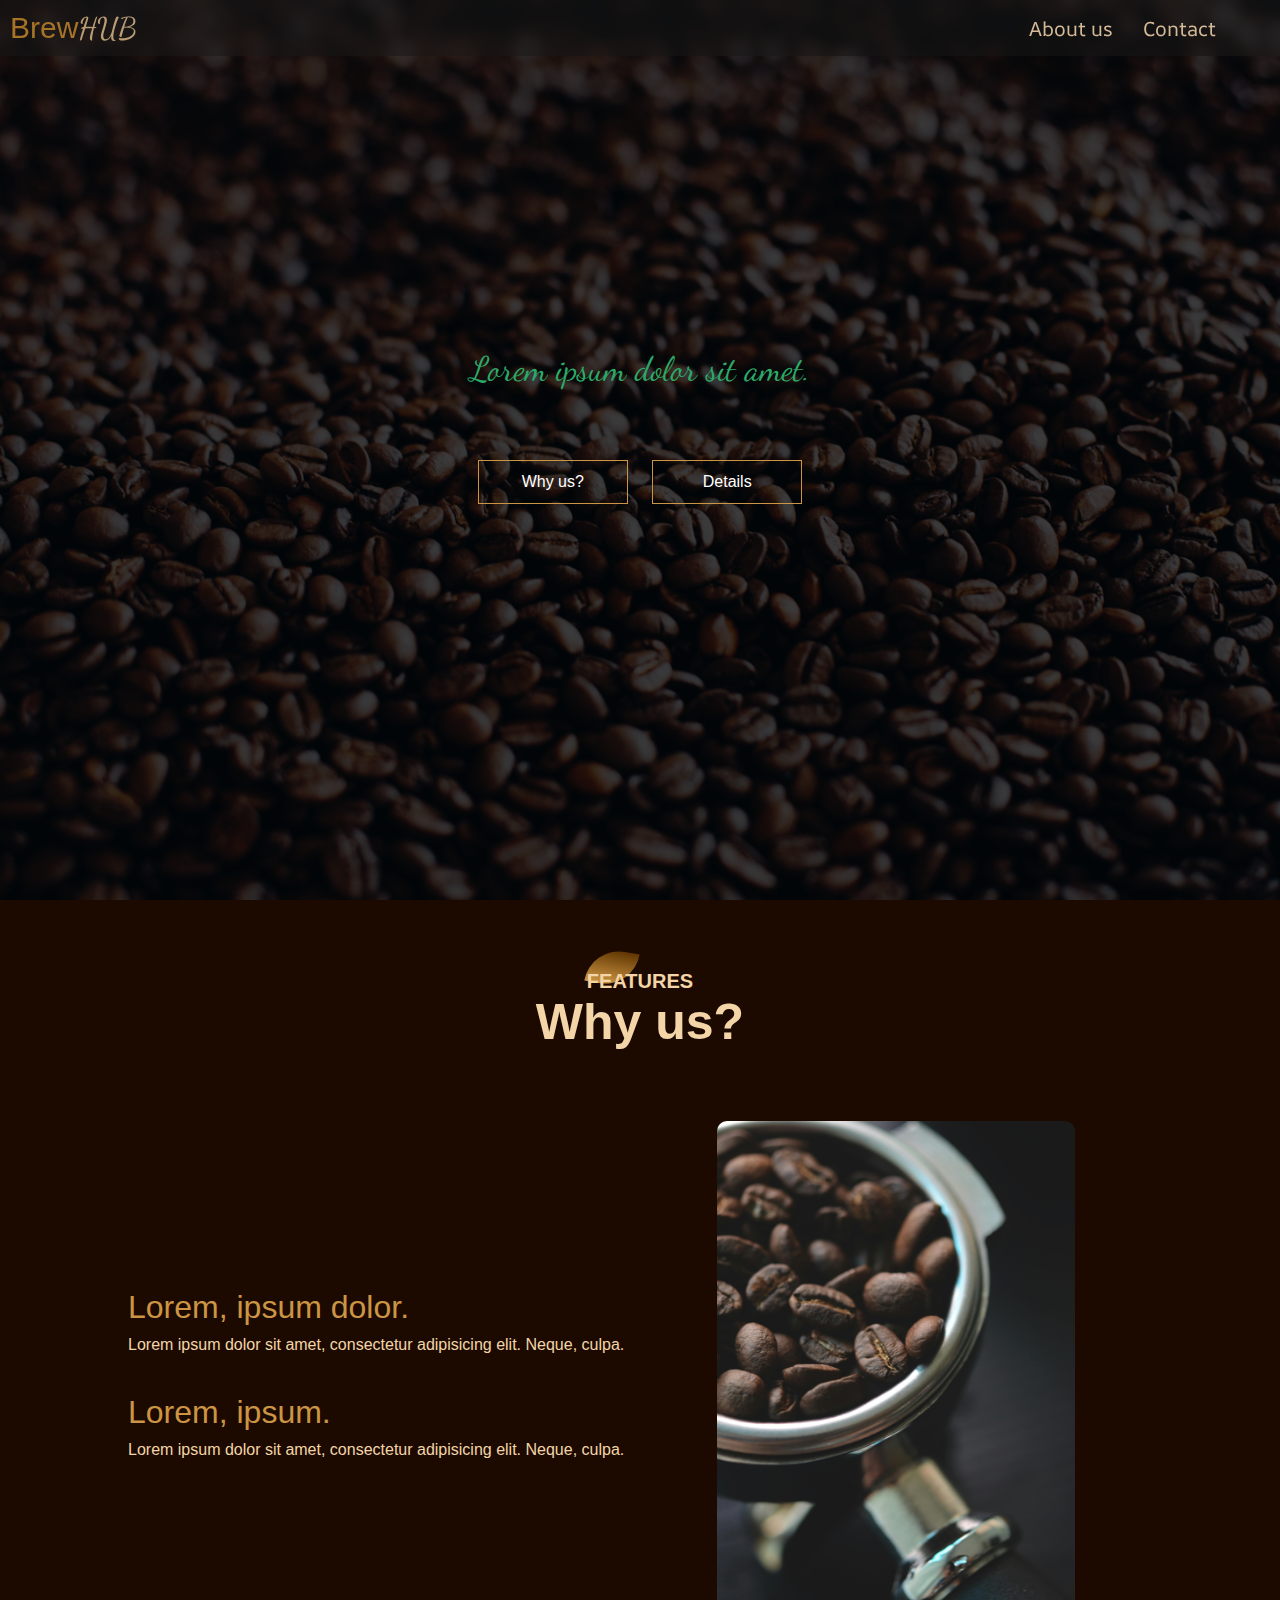
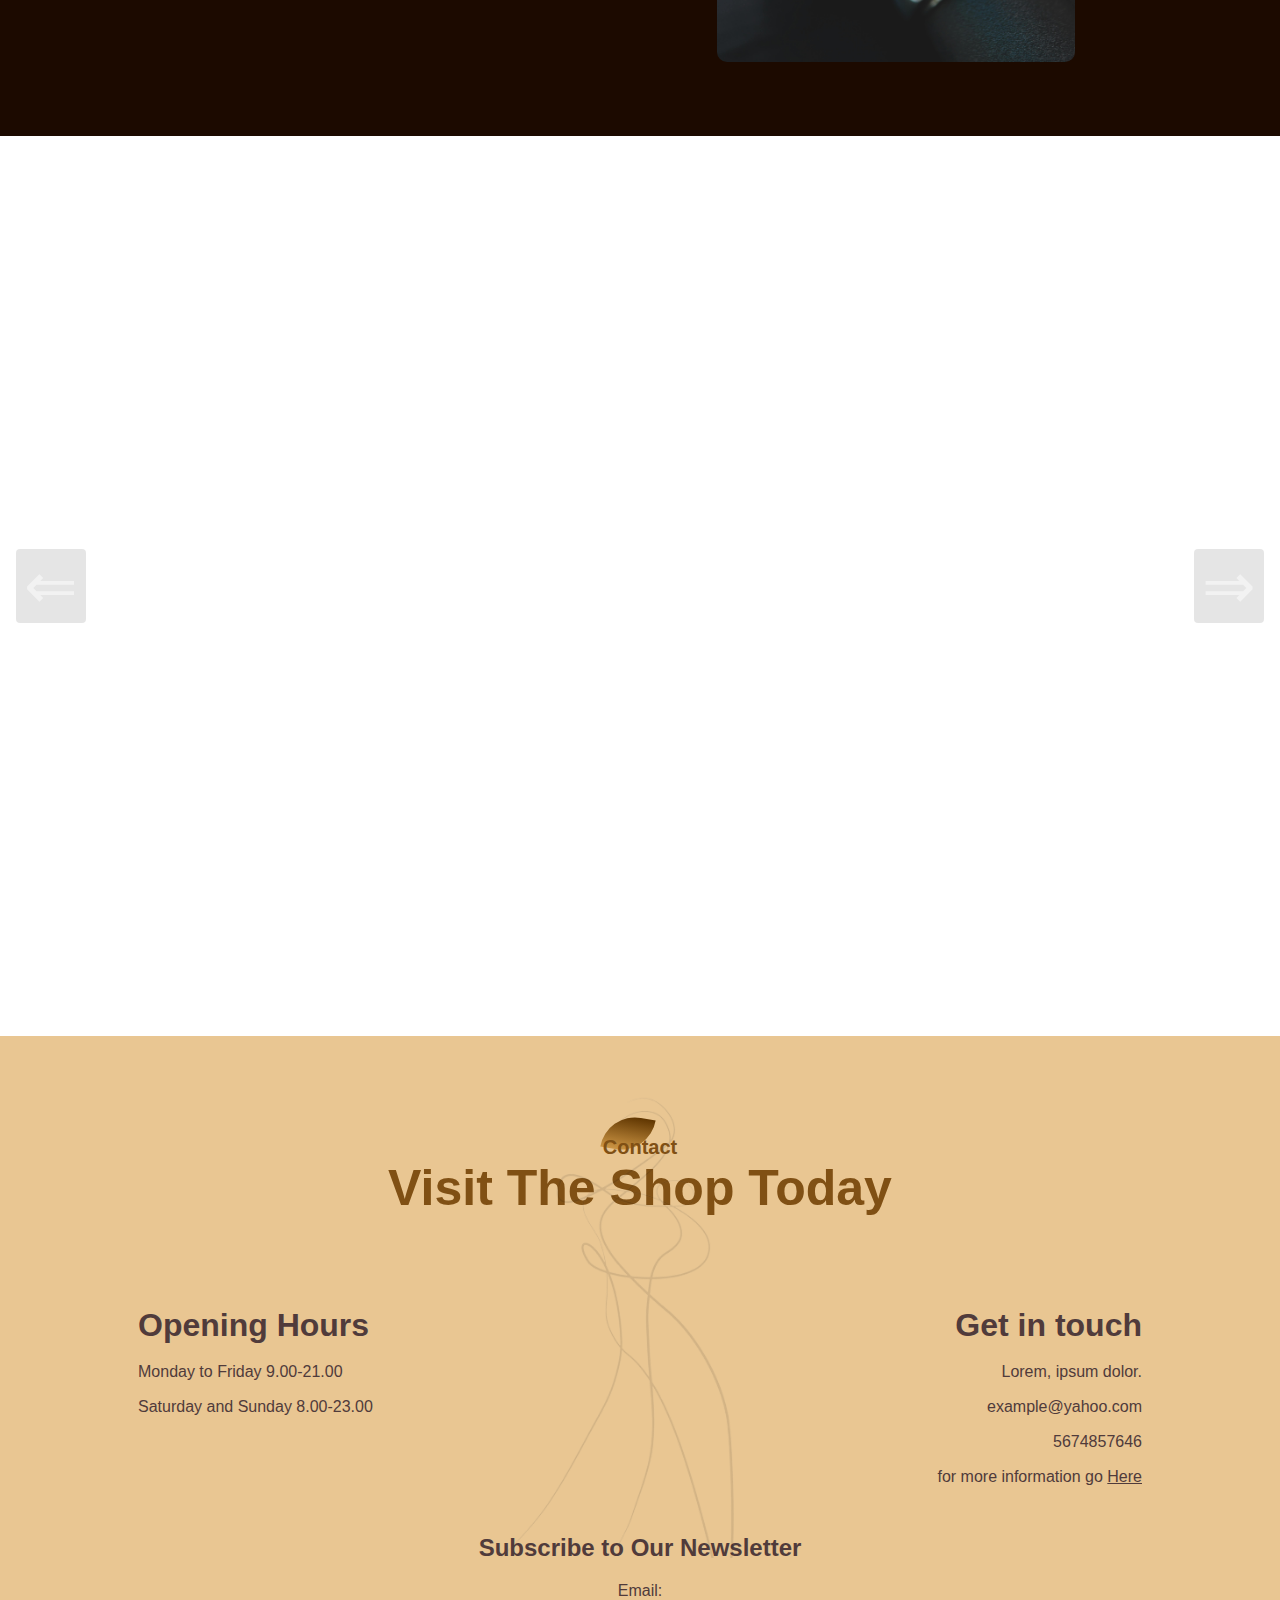
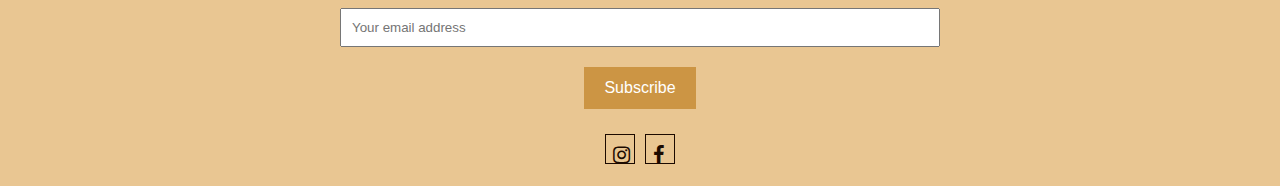
<file: index.html>
<!DOCTYPE html>
<html lang="en">
<head>
    <meta charset="UTF-8">
    <meta name="viewport" content="width=device-width, initial-scale=1.0">
    <title>Coffee</title>
    <link rel="stylesheet" href="styles.css">
    <link rel="preconnect" href="https://fonts.googleapis.com">
    <link rel="preconnect" href="https://fonts.gstatic.com" crossorigin>
    <link href="https://fonts.googleapis.com/css2?family=AR+One+Sans&family=Dancing+Script:wght@500&family=Ephesis&display=swap" rel="stylesheet">
    <link rel="stylesheet" href="https://cdnjs.cloudflare.com/ajax/libs/font-awesome/4.7.0/css/font-awesome.min.css">
    <link rel="stylesheet" href="home.css">
    <link rel="stylesheet" href="features.css">
    <link rel="stylesheet" href="footer.css">
    <link rel="stylesheet" href="slider.css"></link>
    <script src="script.js" defer></script>

</head>
<body>

    <header>
        <div class="navbar">
            <div class="logo">Brew<span>HUB</span></div>
            <div class="container">
                <div class="menu-icon"id="menu" onclick="toggleMenu()">
                    <div class="bar line-1 "></div>
                    <div class="bar  line-2"></div>
                    <div class="bar  line-3"></div>
                </div>
                <nav>
                    <ul class="ul">
                        <li><a href="About.html">About us</a></li>
                        <li><a href="Contact.html">Contact</a></li>
                    </ul>
                </nav>
                
            </div>
        </div>
    </header>

    <main class="home">
        <div class="home-text">
            <h1><span class="left">Coffee</span> <span class="right">Shop</span></h1>
            <p>Lorem ipsum dolor sit amet.</p>
            <div class="home-btns">
                <a href="#features"><span></span> Why us?</a>
                <a href="#details"><span></span>Details</a>
            </div>
        </div>
    </main>

    <section class="features" id="features">
        <div class="title-text">
            <p>FEATURES</p>
            <h1>Why us?</h1>
        </div>
        <div class="feature-container">
            <div class="features">
                <h1 class="staff">Lorem, ipsum dolor.</h1>
                <div class="features-desc">
                    <div class="feature-text">
                        <p>Lorem ipsum dolor sit amet, consectetur adipisicing elit. Neque, culpa.</p>
                    </div>
                </div>
                <h1 class="staff">Lorem, ipsum.</h1>
                <div class="features-desc">
                    <div class="feature-text">
                        <p>Lorem ipsum dolor sit amet, consectetur adipisicing elit. Neque, culpa.</p>
                    </div>
                </div>
            </div> 
            
            <div class="features-img">
                <img src="images/features.jpg" alt="coffee picture">
            </div> 
        </div>
    </section>



    <section aria-label="newest-photos" class="slider">
        <div class="carousel" data-carousel>
          <button class="carousel-button prev" data-carousel-button="prev">&#8656;</button>
          <button class="carousel-button next" data-carousel-button="next">&#8658;</button>
          <ul data-slides>
            
          </ul>
        </div>
      </section>



    <footer class="footer" id="details">
<img src="images/footer.png" alt="coffee footer photo">
        <div class="title-text-footer">
            <p>Contact</p>
            <h1>Visit The Shop Today</h1>
        </div>
        <div class="footer-row">
            <div class="footer-left">
                <h1>Opening Hours</h1>
                <p>Monday to Friday 9.00-21.00</p>
                <p>Saturday and Sunday  8.00-23.00</p>
            </div>
            <div class="footer-right">
                <h1>Get in touch</h1>
                <p> Lorem, ipsum dolor.</p>
                <p>example@yahoo.com</p>
                <p>5674857646</p>
                <p> for more information go <a href="Contact.html">Here</a></p>
            </div>
        </div>

        <section class="form">
            <div class="form-container">
                <h2>Subscribe to Our Newsletter</h2>
                <form action="#" method="post" class="subscribe-form">
                    <label for="email">Email:</label>
                    <input type="email" id="email" name="email" placeholder="Your email address" required>
                    <button type="submit">Subscribe</button>
                </form>
            </div>
        </section>

        <div class="socials">
            <a href="https://www.instagram.com/voina.mihai/"><i class="fa fa-instagram"  ></i></a>  
           <a href="https://www.facebook.com/mihai.voina.52/?locale=ro_RO"><i class="fa fa-facebook-f" ></i></a> 
        </div>

    </footer>
</body>


</html>
</file>
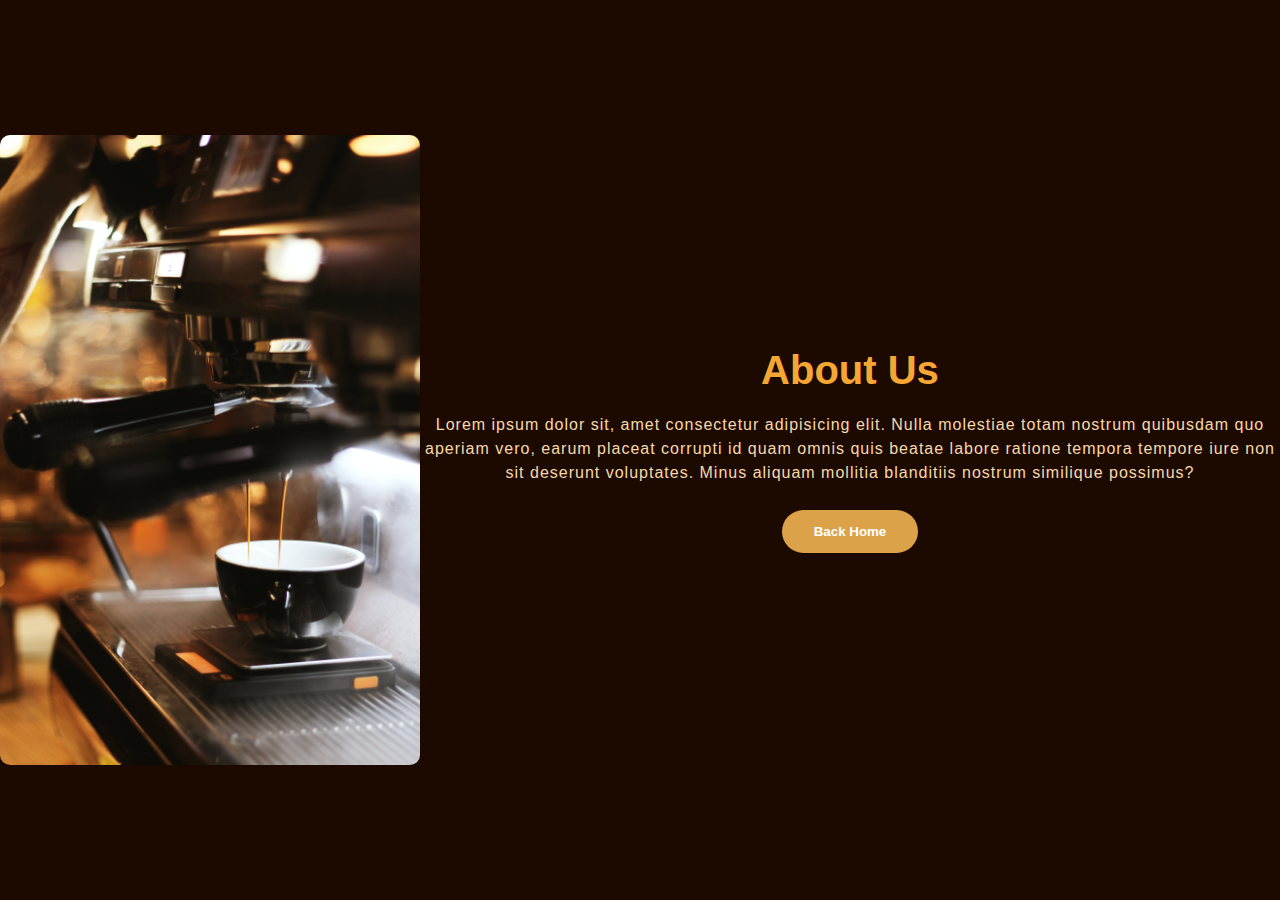
<file: About.html>
<!DOCTYPE html>
<html lang="en">
<head>
    <meta charset="UTF-8">
    <meta name="viewport" content="width=device-width, initial-scale=1.0">
    <title>About</title>
    <link rel="stylesheet" href="about.css">
</head>
<body>

<section class="about">
    <img src="images/about.jpg" alt="about photo">
<div class="main">
    <div class="about-text">
<h1>About Us</h1>
<p>Lorem ipsum dolor sit, amet consectetur adipisicing elit. Nulla molestiae totam nostrum quibusdam quo aperiam vero, earum placeat corrupti id quam omnis quis beatae labore ratione tempora tempore iure non sit deserunt voluptates. Minus aliquam mollitia blanditiis nostrum similique possimus?</p>
<button > <a href="index.html">Back Home</a></button>
    </div>

</div>

</section>
    
</body>
</html>
</file>
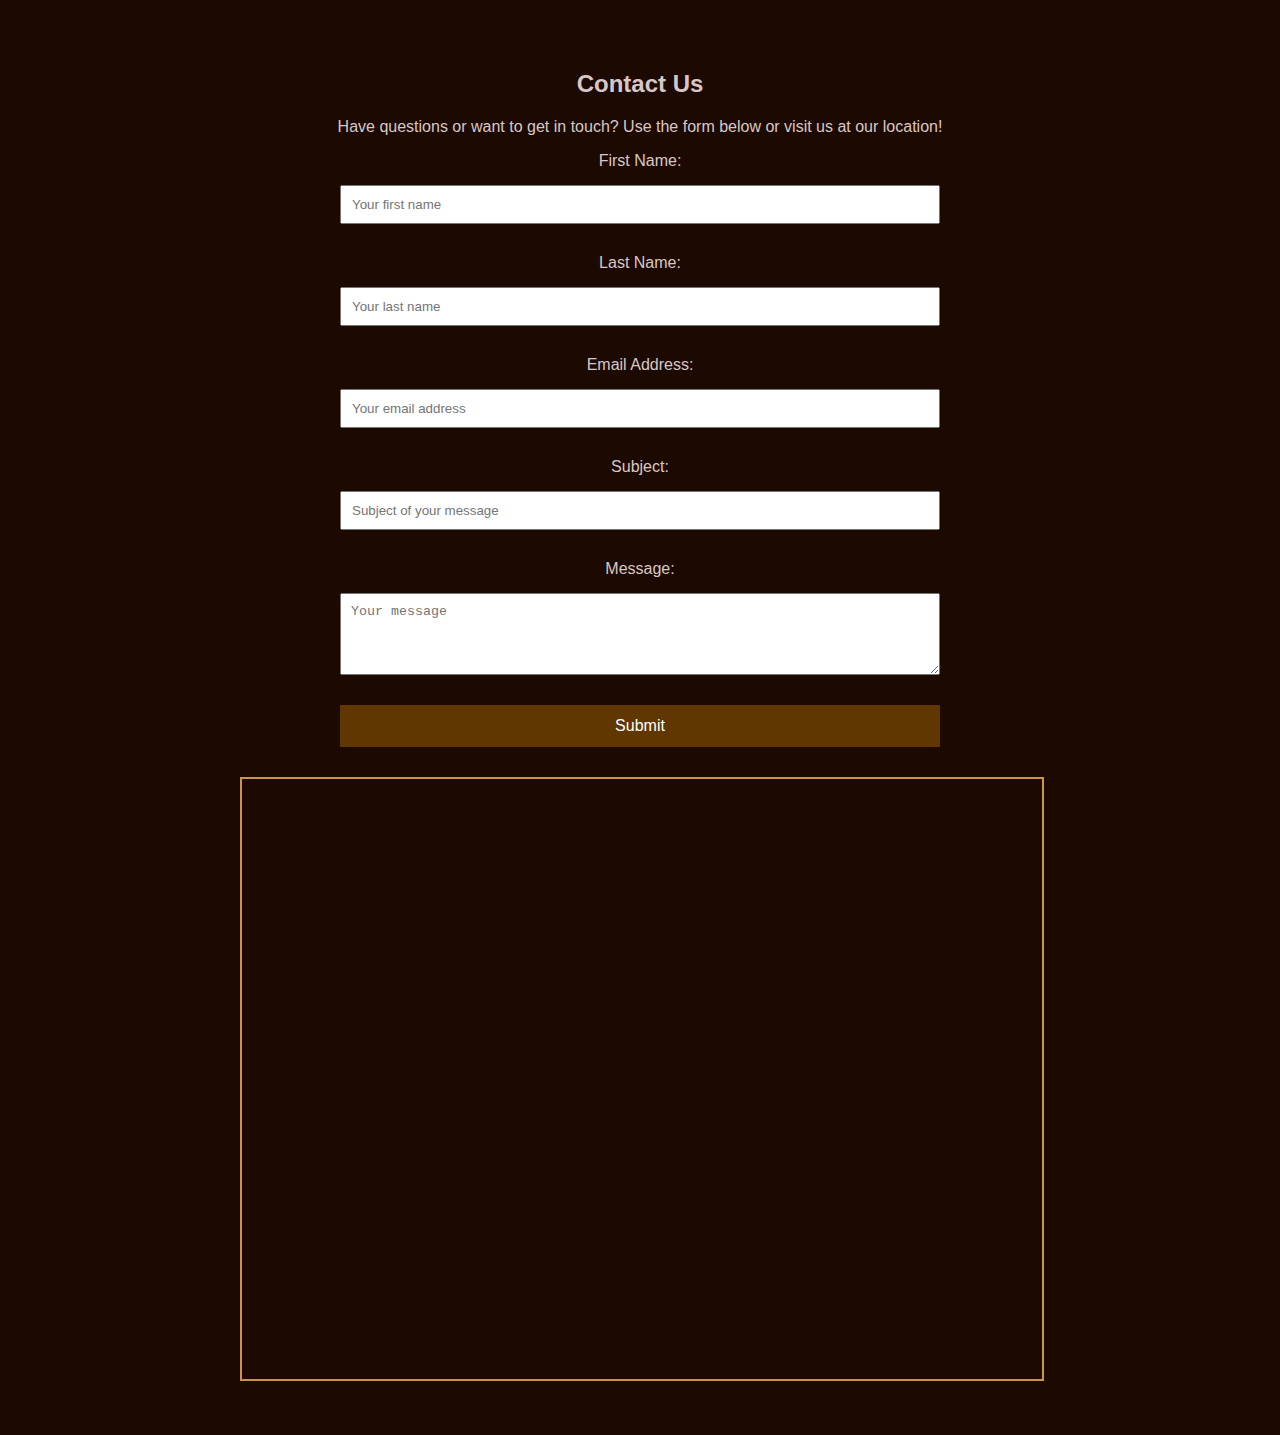
<file: Contact.html>
<!DOCTYPE html>
<html lang="en">
    <head>
        <meta charset="UTF-8">
        <meta name="viewport" content="width=device-width, initial-scale=1.0">
        <title>Contact</title>
        <link rel="stylesheet" href="contact.css">
        <script src="contact.js" defer></script>
    </head>
    <body>

        <section class="contact">
            <div class="container">
                <h2>Contact Us</h2>

                <p>Have questions or want to get in touch? Use the form below or visit us at our
                    location!</p>

                <div class="contact-form" id="error">
                    <form action="/"   id="form" method="POST" novalidate >
                        <label for="firstName">First Name:</label>
                        <input
                            type="text"
                            id="firstName"
                            name="firstName"
                            placeholder="Your first name"
                            required="required">
                        <span class="error-message" id="firstNameError"></span>

                        <label for="lastName">Last Name:</label>
                        <input
                            type="text"
                            id="lastName"
                            name="lastName"
                            placeholder="Your last name"
                            required="required">
                        <span class="error-message" id="lastNameError"></span>

                        <label for="email">Email Address:</label>
                        <input
                            type="email"
                            id="email"
                            name="email"
                            placeholder="Your email address"
                            required="required">
                        <span class="error-message" id="emailError"></span>

                        <label for="subject">Subject:</label>
                        <input
                            type="text"
                            id="subject"
                            name="subject"
                            placeholder="Subject of your message"
                            required="required">
                        <span class="error-message" id="subjectError"></span>

                        <label for="message">Message:</label>
                        <textarea
                            id="message"
                            name="message"
                            rows="4"
                            placeholder="Your message"
                            required="required"></textarea>
                        <span class="error-message" id="messageError"></span>

                        <button type="submit">Submit</button>
                    </form>
                </div>

                <div class="map">
                    <iframe
                        src="https://www.google.com/maps/embed?pb=!1m18!1m12!1m3!1d347.7067717957852!2d24.148251674889973!3d45.79815561498936!2m3!1f0!2f0!3f0!3m2!1i1024!2i768!4f13.1!3m3!1m2!1s0x474c67ef5f019b03%3A0x9d4d597dc09adf88!2sLocal!5e0!3m2!1sro!2sro!4v1701205153461!5m2!1sro!2sro"
                        width="800"
                        height="600"
                        style="border:2px solid #CC9544;"
                        allowfullscreen=""
                        loading="lazy"
                        referrerpolicy="no-referrer-when-downgrade"></iframe>
                </div>
            </div>
        </section>

    </body>
</html>
</file>
<file: styles.css>
*{
    margin: 0;
    padding: 0;
    box-sizing: border-box;
}

html {
    scroll-behavior: smooth;
}

body{
    font-family: sans-serif;
}
</file>
<file: home.css>
.home{
    background: linear-gradient(rgba(0, 0, 0, 0.75), rgba(0, 0, 0, 0.75)), url("images/Home.jpg");
    background-size:cover ;
    background-position:center;
    height: 100vh;
}

.logo span{ font-family: 'Dancing Script', cursive;
    font-weight: 500;
    color: #ba9c76;
}

.logo{
    color: #a67327;
    font-size: 30px;
    padding: 10px;
    margin-right: 0px;
    text-align: left;
}

.home-text{
    text-align: center;
    color: white;
    padding-top: 180px;
}

.home-text h1{
    font-size: 130px;
    font-family: 'Ephesis', cursive;
color: #f3e0c5;
}

.home-text p{
    color: rgb(45, 169, 103);
    font-size: 34px;
    font-family: 'Dancing Script', cursive;
}

.home-btns{
    margin: 70px auto 0;
}

.home-btns a{
    width: 150px;
    text-decoration: none;
    margin: 0 10px;
    padding: 12px 0;
    color: white;
    border: .5px solid #CC9544;
    display: inline-block;
    position: relative;
 z-index: 1;
 transition: color .5;

}
.home-btns a span {
   width: 0%;
   height: 100%;
   position: absolute; 
   top: 0;
   left: 0;
   background:#CC9544;
   transition: .5s;
   z-index: -1;
}

.home-btns a:hover span
{
    width: 100%;
}

.home-btns a:hover{
    color:rgb(210, 246, 217);
}




.left {
    display: inline-block;
    opacity: 0;
    transform: translateX(-100%);
    animation: slideInFromLeft .8s ease-out forwards;
}


.right {
    display: inline-block;
    opacity: 0;
    transform: translateX(100%);
    animation: slideInFromRight .8s ease-out forwards;
}
@keyframes slideInFromLeft {
    to {
        opacity: 1;
        transform: translateX(0%);
    }
}

@keyframes slideInFromRight {
    to {
        opacity: 1;
        transform: translateX(0%);
    }
}


.navbar {
    display: flex;
    justify-content: space-between; 
    align-items: center;
    position: fixed;
    top: 0;
    width: 100%;
    backdrop-filter: blur(5px);
    background-color: rgba(24, 23, 23, 0.5);
    z-index: 7;
}

.container {
    max-width: 100vw;
    margin-left: auto;
    margin-right: 5%;
}

nav ul {
    list-style: none;
    display: flex;
    gap: 30px;
}

nav a {
    text-decoration: none;
   
    font-family: 'AR One Sans', sans-serif;
    font-size: 20px;
    color: #d6bb99;
    transition: .2s;
}

nav a:hover{
cursor: pointer;
color:#ba9d7a ;
}

.menu-icon {
    display: none;
}


@media screen and (max-width: 770px) {
    .home-text h1 {
        font-size: 45px;
    }

    .home-btns a {
        width: 120px;
        font-size: 14px;
    }

    .ul li a{
        display: flex;
        flex-direction: column;
        gap: 25px;
        justify-content: center;
        align-items: center;
    }



    .menu-icon{
        display: block;
        cursor: pointer;
        width: 30px;
       position: relative;
       margin-bottom: 5px;

    }

    .menu-icon .bar {
        width: 20px;
        height: 2px;
        background-color: #dcb59c;
        margin: 6px 0;
        transition: transform 0.3s ease-in-out;
        display: block;
        position: absolute;
        top: 50%;
        left: 50%;
        transform: translate(-50%, -50%);
    }
     .menu-icon .bar:nth-child(1) {
        transform: translate(-50%, -50%);
    }
    
    .menu-icon .bar:nth-child(2) {
        transform: translate(-50%, -7px);
    }

    .menu-icon .bar:nth-child(3) {
        transform: translate(-50%, -13px);
    }
    
    .menu-icon.open .line-1 {
        transform: translate(-50%, -50%) rotate(-45deg);
    }
    
    .menu-icon.open .line-2 {
        width: 0;
    }
    
    .menu-icon.open .line-3 {
        transform: translate(-50%, -50%) rotate(45deg);
    }
    
.open .line-1{
    transform: translate(-50%, -50%) rotate(-45deg);
}
.open .line-3{
    transform: translate(-50%, -50%) rotate(45deg);
}
.open .line-2{
   width: 0;
}


    nav ul {
        display: none;
        flex-direction: column;
        position: absolute;
        top: 55px;
        left: 0;
        width: 100%;
        background-color: #333;
        height: 100vh;
        background-color: rgba(24, 23, 23, .9);
        padding-top: 50%;
       
    }

    nav ul.show {
        display: flex;
        transition: .2s;
    }

    nav ul li {
        margin: 10px;
    }
   
}
</file>
<file: features.css>
.features{
    width: 100%;
    padding: 70px 0;
}

.title-text{
    text-align: center;
    padding-bottom: 70px;
}

.title-text p{
    margin: auto;
    font-size: 20px;
    color: #f3d5a8;
    font-weight: bold;
    position:relative ;
    z-index: 1;
    display: inline-block;
}

.title-text p::after
{
    content: '';
    width: 50px;
    height: 35px;
    background: linear-gradient(#603601,#CC9544);
    position: absolute;
    top:-20px ;
    left: 0;
    z-index: -1;
    transform: rotate(10deg);
    border-top-left-radius:35px ;
    border-bottom-right-radius: 35px;
}

.title-text h1{
    font-size: 50px;
    color: #f3d5a8;
    
}



.feature-container{
    width: 80%;
    margin: auto;
    display: flex;
    flex-wrap: wrap;
    align-items: center;
    text-align: center;
   
}

.feature-text{
    color:#f3d5a8;
}

.features{
    flex-basis: 50%;
    background: #1C0A00;
}
.features-img{
    flex-basis: 50%;
    margin:auto ;
}

.features-img img{
    width: 70%;
    border-radius: 10px;
}

.staff{
    text-align: left;
    margin-bottom: 10px;
    font-weight: 100;
    color: #CC9544;
}
.features-desc{
    display: flex;
    align-items: center;
    margin-bottom: 40px;
}





@media screen and (max-width: 770px) {

    .title-text h1{
        font-size: 35px;
    }
    .features
    {
        flex-basis: 100%;

    }
    .features-img{
        flex-basis: 100%;
    }
    .features-img img{
        width: 100%;
    }
    .staff{
        text-align: center;
        margin-bottom: 5px;
        font-weight: 100;
        color:#CC9544;

    }
}
</file>
<file: footer.css>
.footer{

    padding: 100px 0 20px;
    background: #e9c692;
    position: relative;
    
    }
    
    .footer-row{
        width: 80%;
        margin:0 auto;
        display: flex;
        justify-content: space-between;
        flex-wrap: wrap;
    }
    .footer-right p a {
        color:rgb(80, 59, 59) ;
    }
    
    .footer-right p a::visited {
        color:rgb(80, 59, 59) ;
    }
    
    .footer-left,.footer-right{
    flex-basis: 45%;
    padding: 10px;
    margin-bottom: 20px;
    color:rgb(80, 59, 59);
    }
    
    .footer-right{
        text-align: right;
    }
    
    .footer-row h1{
        margin: 10px 0;
    }
    .footer-row p{
        line-height: 35px;
    }
    
    .footer img{
        max-width: 370px;
        opacity: .1;
        position: absolute;
        left: 50%;
        top:35%;
        transform: translate(-50%,-50%);
    }
    
    .title-text-footer{
        text-align: center;
        padding-bottom: 70px;
    }
    
    
    .title-text-footer p{
        margin: auto;
        font-size: 20px;
        color: #805014;
        font-weight: bold;
        position:relative ;
        z-index: 1;
        display: inline-block;
    }
    
    .title-text-footer p::after
    {
        content: '';
        width: 50px;
        height: 35px;
        background: linear-gradient(#603601,#CC9544);
        position: absolute;
        top:-20px ;
        left: 0;
        z-index: -1;
        transform: rotate(10deg);
        border-top-left-radius:35px ;
        border-bottom-right-radius: 35px;
    }
    
    .title-text-footer h1{
        font-size: 50px;
        color:#805014;
        
    }
    
    .socials .fa{
        width: 30px;
        height: 30px;
        font-size: 20px;
        line-height: 40px;
        border: 1px solid #1C0A00;
        color:#1C0A00;
        cursor: pointer;
        margin: 15px 5px 0;
        padding-left:7px;
    }
    .socials{
        display: flex;
        align-items: center;
        justify-content: center;
        transition: .5s;
    }
    
    
    .socials .fa:hover{
        transform:translateY(-7px);
    }
    
    .form-container {
        max-width: 600px;
        margin: 0 auto;
        text-align: center;
    }
    
    .form {
        padding: 10px 0;
        color:rgb(80, 59, 59) ;
    }
    
    h2 {
        font-size: 24px;
        margin-bottom: 20px;
    }
    
    .subscribe-form {
        display: flex;
        flex-direction: column;
        align-items: center;
    }
    
    label {
        font-size: 16px;
        margin-bottom: 8px;
    }
    
    input {
        padding: 10px;
        width: 100%;
        margin-bottom: 20px;
        box-sizing: border-box;
    }
    
    button {
        background-color: #CC9544;
        color: #fff;
        border: none;
        padding: 12px 20px;
        font-size: 16px;
        cursor: pointer;
        transition: .5s;
    }
    
    button:hover {
        background-color: rgb(180, 144, 90);
    }
    
    
    
    
    
    
    
    
    
    @media screen and (max-width: 770px)
    {
        .footer-left,.footer-right{
            flex-basis: 100%;
            font-size: 14px;
        }
        .footer img{
            top: 25%;
        }
        .form {
            padding: 30px 10px; 
        }
    
        input {
            margin-bottom: 15px;
        }
    
        button {
            padding: 10px 15px;
        }
         input
        {
            font-size: 14px;
            width: 70%;
        }
    
    }
</file>
<file: slider.css>
*, *::before, *::after {
    box-sizing: border-box;
  }
  

  .slider{
    max-width: 100vw;
    max-height: 100vh;
    overflow: hidden;
  }
  
  .carousel {
    width: 100vw;
    height: 100vh;
    position: relative;
 
  }
  
  .carousel > ul {
    margin: 0;
    padding: 0;
    list-style: none;
  }
  
  .slide {
    position: absolute;
    inset: 0;
    opacity: 0;
    transition: 200ms opacity ease-in-out;
    transition-delay: 200ms;
  }
  
  .slide > img {
    display: block;
    width: 100%;
    height: 100%;
    object-fit: cover;
    object-position: center;  
    margin:  auto;
    
  }
  
  .slide[data-active] {
    opacity: 1;
    z-index: 1;
    transition-delay: 0ms;
  }
  
  .carousel-button {
    position: absolute;
    z-index: 2;
    background: none;
    border: none;
    font-size: 4rem;
    top: 50%;
    transform: translateY(-50%);
    color: rgba(255, 255, 255, .5);
    cursor: pointer;
    border-radius: .25rem;
    padding: 0 .5rem;
    background-color: rgba(0, 0, 0, .1);
  }
  
  .carousel-button:hover,
  .carousel-button:focus {
    color: white;
    background-color: rgba(0, 0, 0, .2);
  }
  
  .carousel-button:focus {
    outline: 1px solid black;
  }
  
  .carousel-button.prev {
    left: 1rem;
  }
  
  .carousel-button.next {
    right: 1rem;
  }
</file>
<file: about.css>
* {
    margin: 0;
    padding: 0;
    box-sizing: border-box;
}

body {
    font-family: sans-serif;
    background-color: #1C0A00;
}

.about {
    width: 100%;
    padding: 78px 0px;
    height: 100vh;
    display: flex;
    justify-content: center;
    align-items: center;
}

.about img {
    height: auto;
    width: 420px;
    border-radius: 10px;
}

.main {
    width: 90%;
    max-width: 1200px;
    margin: 0 auto;
    display: flex;
    flex-direction: column;
    align-items: center;
    max-width: 95%;
}

.about-text {
    text-align: center;
}

.about-text h1 {
    color: #f5a734;
    font-size: 40px;
    text-transform: capitalize;
    margin-bottom: 20px;
}


.about-text p {
    color: #f8d8a9;
    letter-spacing: 1px;
    line-height: 24px;
    font-size: 16px;
    margin-bottom: 25px;
}

button {
    background: #dca24a;
    color: rgb(244, 196, 196);
    text-decoration: none;
    border: 2px solid transparent;
    font-weight: bold;
    padding: 12px 30px;
    border-radius: 30px;
    transition: .4s;
}

button:hover {
    background: transparent;
    border: 1px solid #CC9544;
    cursor: pointer;
}

button a{
    text-decoration: none;
    color: white;
}


@media screen and (max-width: 770px) {
    .about {
        padding: 40px 0;
    }

    .about img {
        display: none;
    }

    .main {
        width: 100%;
    }

    .about-text h1 {
        font-size: 32px;
    }

    .about-text h5 {
        font-size: 16px;
    }

    .about-text p {
        font-size: 14px;
    }

    button {
        padding: 10px 20px;
    }
}
</file>
<file: contact.css>
body {
    font-family: Arial, sans-serif;
    background-color: #f4f4f4;
    margin: 0;
    padding: 0;
    color: rgb(217, 199, 199);
}

.container {
    max-width: 800px;
    margin: 0 auto;
    text-align: center;
}

.contact {
    padding: 50px 20px;
    background: #1C0A00;
}

h2 {
    font-size: 24px;
    margin-bottom: 20px;
}

.contact-form {
    max-width: 600px;
    margin: 0 auto;
   
}

form {
    display: grid;
    grid-gap: 15px;
}

label {
    font-size: 16px;
}

input,
textarea {
    width: 100%;
    padding: 10px;
    box-sizing: border-box;
}

button {
    background-color: #603601;
    color: #fff;
    border: none;
    padding: 12px 20px;
    font-size: 16px;
    cursor: pointer;
    transform: .3;
}

button:hover {
    background-color: #8f5207;
}

.map {
    margin-top: 30px;
}

.error {
    color: red;
}

.error-message{
    color: red;
}



@media screen and (max-width: 770px) {
    .container {
        padding: 0 20px; 
    }

    h2 {
        font-size: 20px;
    }

    .contact p {
        font-size: 14px;
    }

    .contact-form {
        max-width: 100%;
    }

    input,
    textarea {
        padding: 8px;
        font-size: 14px;
    }

    button {
        padding: 10px 15px;
    }

    .map iframe {
        width: 100%;
        height: 200px; 
    }
}
</file>
